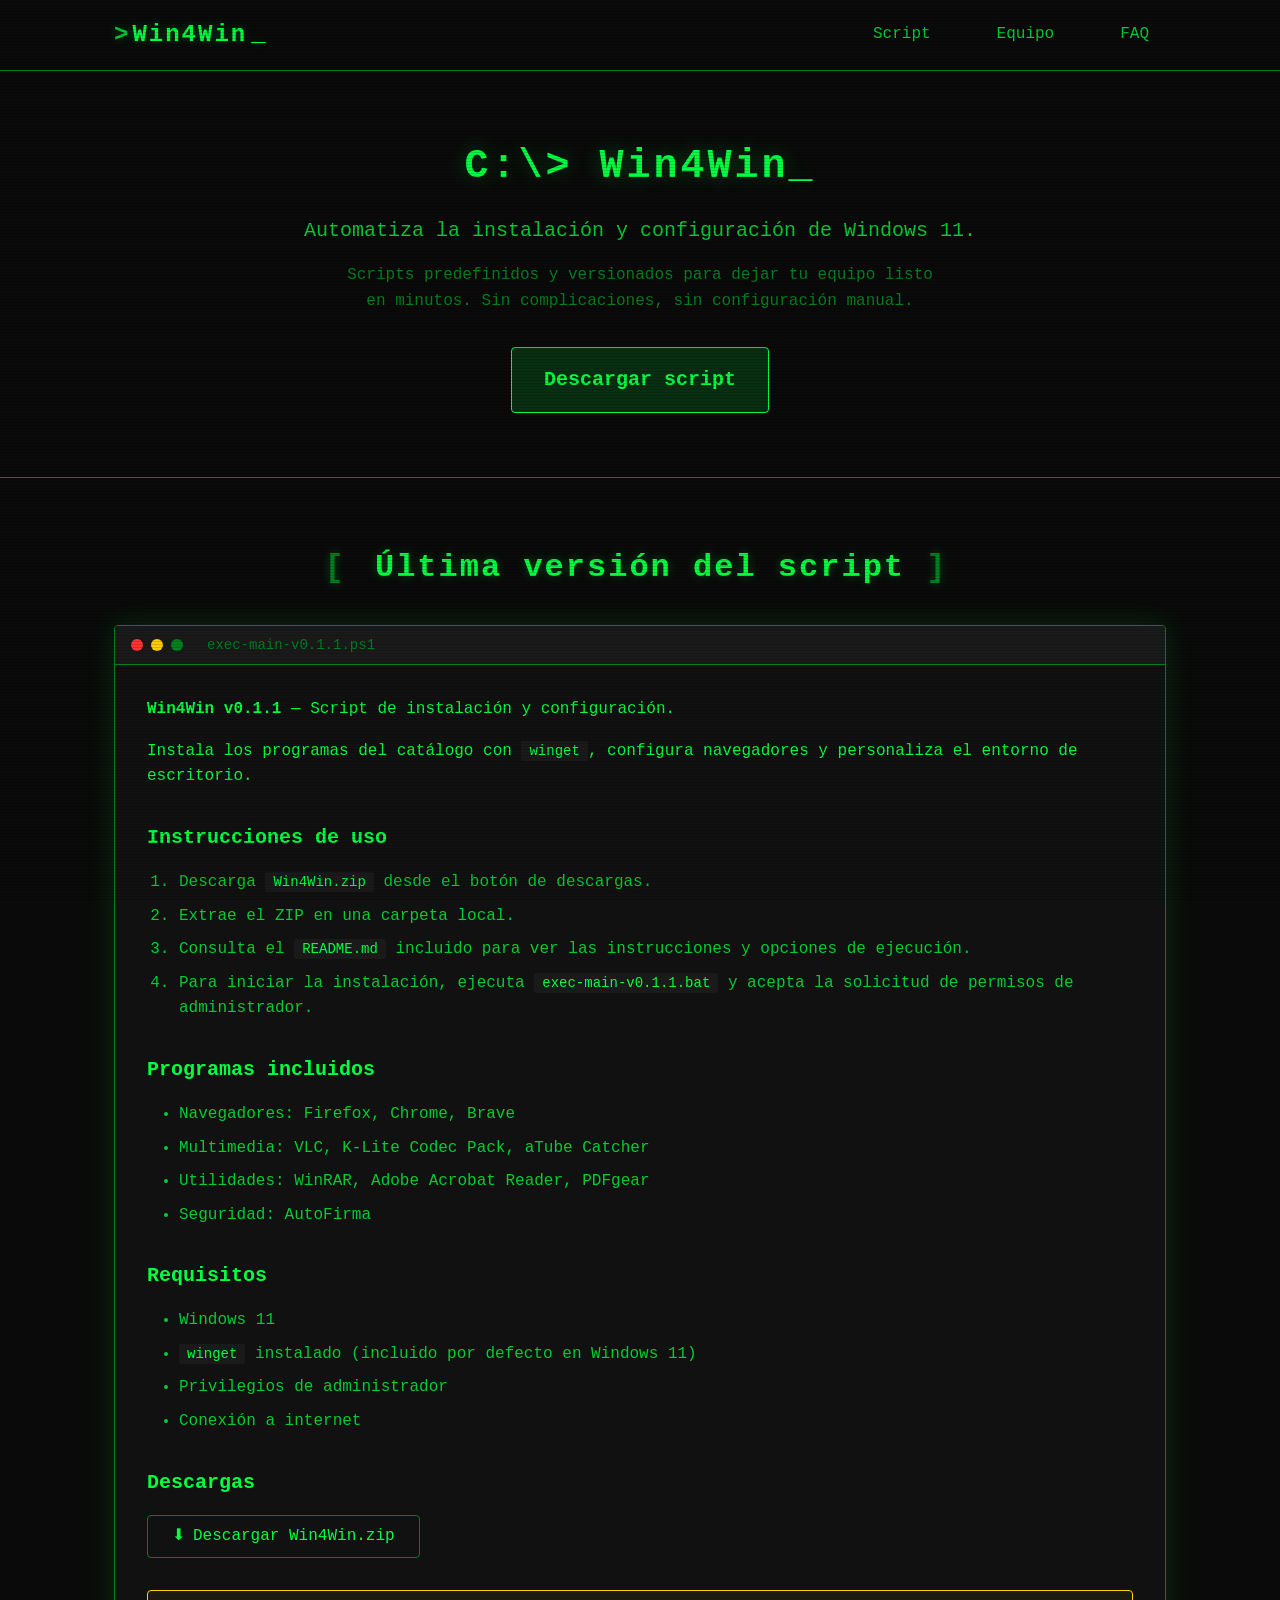
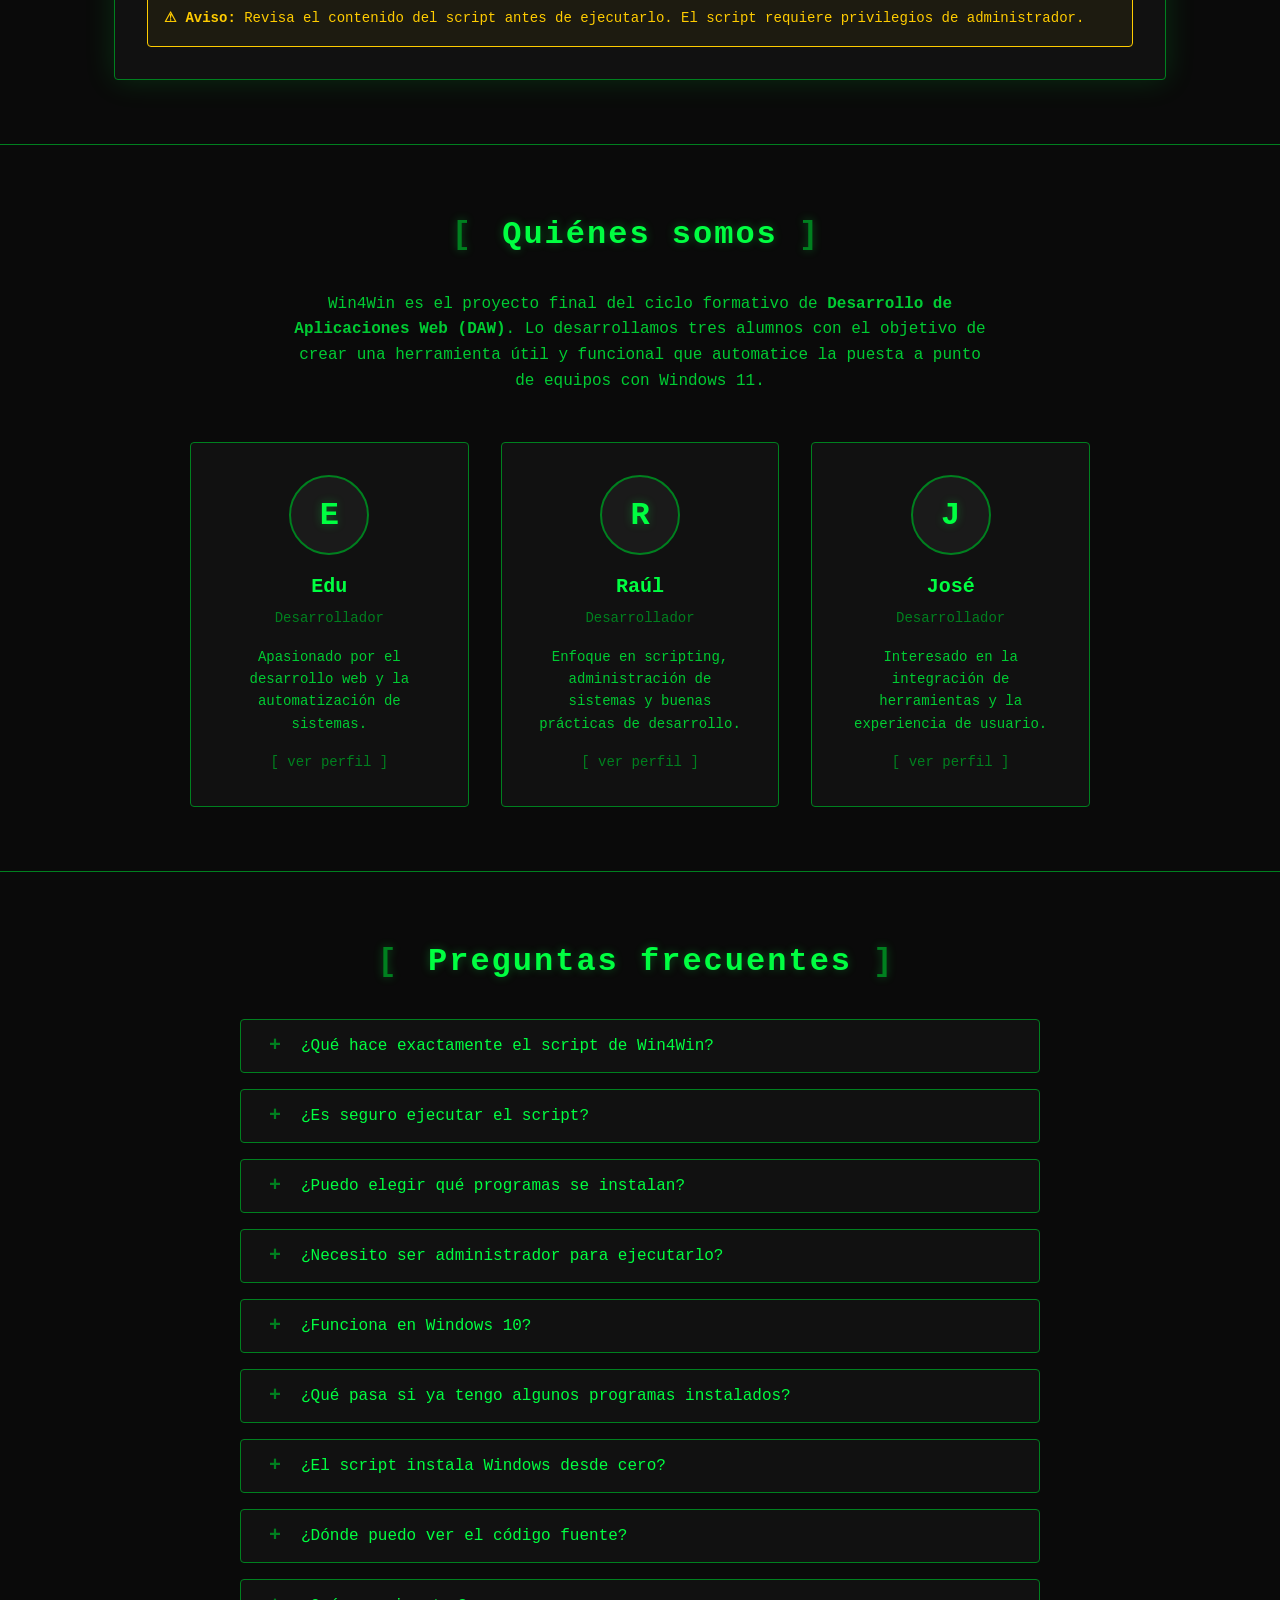
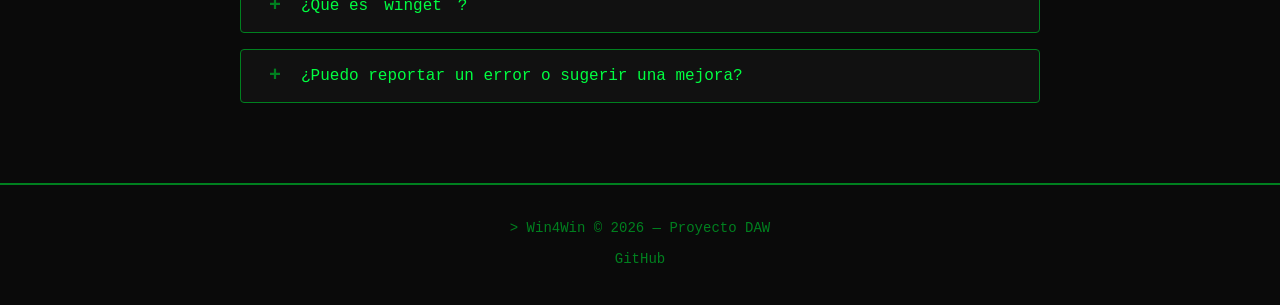
<file: index.html>
<!DOCTYPE html>
<html lang="es">
<head>
    <meta charset="UTF-8">
    <meta name="viewport" content="width=device-width, initial-scale=1.0">
    <meta name="description" content="Win4Win - Automatiza la instalación y configuración de Windows 11 con scripts predefinidos.">
    <title>Win4Win - Automatiza tu Windows 11</title>
    <link rel="stylesheet" href="styles.css">
    <script src="app.js" defer></script>
</head>
<body>
    <!-- Skip link para accesibilidad -->
    <a href="#main-content" class="skip-link">Saltar al contenido principal</a>

    <header class="site-header">
        <div class="container">
            <div class="logo">
                <span class="logo-prompt">&gt;</span>
                <span class="logo-text">Win4Win</span>
                <span class="logo-cursor" aria-hidden="true">_</span>
            </div>
            <nav aria-label="Navegación principal">
                <button class="menu-toggle" aria-expanded="false" aria-controls="main-nav">
                    <span class="hamburger-line" aria-hidden="true"></span>
                    <span class="hamburger-line" aria-hidden="true"></span>
                    <span class="hamburger-line" aria-hidden="true"></span>
                    <span class="sr-only">Abrir menú</span>
                </button>
                <ul id="main-nav" class="main-nav">
                    <li><a href="#script">Script</a></li>
                    <li><a href="#team">Equipo</a></li>
                    <li><a href="#faq">FAQ</a></li>
                </ul>
            </nav>
        </div>
    </header>

    <main id="main-content">
        <!-- Hero section -->
        <section class="hero" aria-labelledby="hero-heading">
            <div class="container">
                <h1 id="hero-heading">
                    <span class="prompt" aria-hidden="true">C:\&gt;</span> Win4Win<span class="cursor" aria-hidden="true">_</span>
                </h1>
                <p class="hero-subtitle">Automatiza la instalación y configuración de Windows 11.</p>
                <p class="hero-description">
                    Scripts predefinidos y versionados para dejar tu equipo listo en minutos.
                    Sin complicaciones, sin configuración manual.
                </p>
                <a href="#script" class="btn btn-primary">Descargar script</a>
            </div>
        </section>

        <!-- Script section -->
        <section id="script" class="section script-section" aria-labelledby="script-heading">
            <div class="container">
                <h2 id="script-heading">
                    <span class="section-prompt" aria-hidden="true">[</span>
                    Última versión del script
                    <span class="section-prompt" aria-hidden="true">]</span>
                </h2>
                <div class="terminal-window">
                    <div class="terminal-header" role="presentation">
                        <span class="terminal-dot terminal-red" aria-hidden="true"></span>
                        <span class="terminal-dot terminal-yellow" aria-hidden="true"></span>
                        <span class="terminal-dot terminal-green" aria-hidden="true"></span>
                        <span class="terminal-title">exec-main-v0.1.1.ps1</span>
                    </div>
                    <div class="terminal-body">
                        <div class="terminal-content">
                            <p><strong>Win4Win v0.1.1</strong> — Script de instalación y configuración.</p>
                            <p>Instala los programas del catálogo con <code>winget</code>, configura navegadores y personaliza el entorno de escritorio.</p>

                            <h3>Instrucciones de uso</h3>
                            <ol>
                                <li>Descarga <code>Win4Win.zip</code> desde el botón de descargas.</li>
                                <li>Extrae el ZIP en una carpeta local.</li>
                                <li>Consulta el <code>README.md</code> incluido para ver las instrucciones y opciones de ejecución.</li>
                                <li>Para iniciar la instalación, ejecuta <code>exec-main-v0.1.1.bat</code> y acepta la solicitud de permisos de administrador.</li>
                            </ol>

                            <h3>Programas incluidos</h3>
                            <ul>
                                <li>Navegadores: Firefox, Chrome, Brave</li>
                                <li>Multimedia: VLC, K-Lite Codec Pack, aTube Catcher</li>
                                <li>Utilidades: WinRAR, Adobe Acrobat Reader, PDFgear</li>
                                <li>Seguridad: AutoFirma</li>
                            </ul>

                            <h3>Requisitos</h3>
                            <ul>
                                <li>Windows 11</li>
                                <li><code>winget</code> instalado (incluido por defecto en Windows 11)</li>
                                <li>Privilegios de administrador</li>
                                <li>Conexión a internet</li>
                            </ul>

                            <h3>Descargas</h3>
                            <div class="download-links">
                                <a href="scripts/download/Win4Win.zip" class="btn btn-download" download>
                                    <span aria-hidden="true">⬇</span> Descargar Win4Win.zip
                                </a>
                            </div>

                            <div class="warning-box" role="alert">
                                <strong>⚠ Aviso:</strong> Revisa el contenido del script antes de ejecutarlo. El script requiere privilegios de administrador.
                            </div>
                        </div>
                    </div>
                </div>
            </div>
        </section>

        <!-- Team section -->
        <section id="team" class="section team-section" aria-labelledby="team-heading">
            <div class="container">
                <h2 id="team-heading">
                    <span class="section-prompt" aria-hidden="true">[</span>
                    Quiénes somos
                    <span class="section-prompt" aria-hidden="true">]</span>
                </h2>
                <p class="section-intro">
                    Win4Win es el proyecto final del ciclo formativo de <strong>Desarrollo de Aplicaciones Web (DAW)</strong>.
                    Lo desarrollamos tres alumnos con el objetivo de crear una herramienta útil y funcional que automatice
                    la puesta a punto de equipos con Windows 11.
                </p>

                <div class="team-grid">
                    <!-- Edu card -->
                    <article class="team-card" tabindex="0" role="button" aria-haspopup="dialog"
                             data-member="edu">
                        <div class="card-avatar" aria-hidden="true">
                            <span class="avatar-initials">E</span>
                        </div>
                        <h3 class="card-name">Edu</h3>
                        <p class="card-role">Desarrollador</p>
                        <p class="card-bio">Apasionado por el desarrollo web y la automatización de sistemas.</p>
                        <span class="card-action" aria-hidden="true">[ ver perfil ]</span>
                    </article>

                    <!-- Raúl card -->
                    <article class="team-card" tabindex="0" role="button" aria-haspopup="dialog"
                             data-member="raul">
                        <div class="card-avatar" aria-hidden="true">
                            <span class="avatar-initials">R</span>
                        </div>
                        <h3 class="card-name">Raúl</h3>
                        <p class="card-role">Desarrollador</p>
                        <p class="card-bio">Enfoque en scripting, administración de sistemas y buenas prácticas de desarrollo.</p>
                        <span class="card-action" aria-hidden="true">[ ver perfil ]</span>
                    </article>

                    <!-- José card -->
                    <article class="team-card" tabindex="0" role="button" aria-haspopup="dialog"
                             data-member="jose">
                        <div class="card-avatar" aria-hidden="true">
                            <span class="avatar-initials">J</span>
                        </div>
                        <h3 class="card-name">José</h3>
                        <p class="card-role">Desarrollador</p>
                        <p class="card-bio">Interesado en la integración de herramientas y la experiencia de usuario.</p>
                        <span class="card-action" aria-hidden="true">[ ver perfil ]</span>
                    </article>
                </div>
            </div>
        </section>

        <!-- FAQ section -->
        <section id="faq" class="section faq-section" aria-labelledby="faq-heading">
            <div class="container">
                <h2 id="faq-heading">
                    <span class="section-prompt" aria-hidden="true">[</span>
                    Preguntas frecuentes
                    <span class="section-prompt" aria-hidden="true">]</span>
                </h2>

                <div class="faq-list" role="list">
                    <div class="faq-item" role="listitem">
                        <h3 class="faq-question">
                            <button class="faq-toggle" aria-expanded="false" aria-controls="faq-1">
                                <span class="faq-icon" aria-hidden="true">+</span>
                                ¿Qué hace exactamente el script de Win4Win?
                            </button>
                        </h3>
                        <div id="faq-1" class="faq-answer" role="region" hidden>
                            <p>El script automatiza la instalación de programas mediante <code>winget</code>, configura los navegadores web (página de inicio, extensiones) y personaliza el entorno de escritorio (barra de tareas, menú Inicio, iconos). Todo se ejecuta de forma silenciosa y registra un log de la instalación.</p>
                        </div>
                    </div>

                    <div class="faq-item" role="listitem">
                        <h3 class="faq-question">
                            <button class="faq-toggle" aria-expanded="false" aria-controls="faq-2">
                                <span class="faq-icon" aria-hidden="true">+</span>
                                ¿Es seguro ejecutar el script?
                            </button>
                        </h3>
                        <div id="faq-2" class="faq-answer" role="region" hidden>
                            <p>El código es abierto y puedes revisarlo antes de ejecutarlo. Descarga software únicamente desde fuentes oficiales (Microsoft Store, web de los editores) mediante <code>winget</code>. No contiene activadores, cracks ni software no licenciado. Recomendamos leer el script y verificar los hashes de los descargables.</p>
                        </div>
                    </div>

                    <div class="faq-item" role="listitem">
                        <h3 class="faq-question">
                            <button class="faq-toggle" aria-expanded="false" aria-controls="faq-3">
                                <span class="faq-icon" aria-hidden="true">+</span>
                                ¿Puedo elegir qué programas se instalan?
                            </button>
                        </h3>
                        <div id="faq-3" class="faq-answer" role="region" hidden>
                            <p>En la versión actual (v0.1.1), el script instala un catálogo fijo de programas. Puedes editar la lista <code>$programas</code> al inicio del <code>.ps1</code> para personalizarlo. En futuras versiones, la web permitirá elegir los programas directamente sin editar el script.</p>
                        </div>
                    </div>

                    <div class="faq-item" role="listitem">
                        <h3 class="faq-question">
                            <button class="faq-toggle" aria-expanded="false" aria-controls="faq-4">
                                <span class="faq-icon" aria-hidden="true">+</span>
                                ¿Necesito ser administrador para ejecutarlo?
                            </button>
                        </h3>
                        <div id="faq-4" class="faq-answer" role="region" hidden>
                            <p>Sí. El script requiere privilegios de administrador para instalar programas y modificar la configuración del sistema. Si no tienes permisos, el script intentará auto-elevarte; si no puedes, no se ejecutará.</p>
                        </div>
                    </div>

                    <div class="faq-item" role="listitem">
                        <h3 class="faq-question">
                            <button class="faq-toggle" aria-expanded="false" aria-controls="faq-5">
                                <span class="faq-icon" aria-hidden="true">+</span>
                                ¿Funciona en Windows 10?
                            </button>
                        </h3>
                        <div id="faq-5" class="faq-answer" role="region" hidden>
                            <p>El script está diseñado y probado para Windows 11. Aunque <code>winget</code> existe en Windows 10, algunas configuraciones de personalización pueden no funcionar correctamente. No garantizamos el funcionamiento en versiones anteriores.</p>
                        </div>
                    </div>

                    <div class="faq-item" role="listitem">
                        <h3 class="faq-question">
                            <button class="faq-toggle" aria-expanded="false" aria-controls="faq-6">
                                <span class="faq-icon" aria-hidden="true">+</span>
                                ¿Qué pasa si ya tengo algunos programas instalados?
                            </button>
                        </h3>
                        <div id="faq-6" class="faq-answer" role="region" hidden>
                            <p><code>winget</code> detecta automáticamente los programas ya instalados y los salta. El script es idempotente: puedes ejecutarlo varias veces sin efectos secundarios. Solo se instalarán los programas que falten.</p>
                        </div>
                    </div>

                    <div class="faq-item" role="listitem">
                        <h3 class="faq-question">
                            <button class="faq-toggle" aria-expanded="false" aria-controls="faq-7">
                                <span class="faq-icon" aria-hidden="true">+</span>
                                ¿El script instala Windows desde cero?
                            </button>
                        </h3>
                        <div id="faq-7" class="faq-answer" role="region" hidden>
                            <p>No. La versión actual asume que ya tienes Windows 11 instalado. La instalación desatendida de Windows (con ISO o USB) está planificada para una versión futura (v0.4.0).</p>
                        </div>
                    </div>

                    <div class="faq-item" role="listitem">
                        <h3 class="faq-question">
                            <button class="faq-toggle" aria-expanded="false" aria-controls="faq-8">
                                <span class="faq-icon" aria-hidden="true">+</span>
                                ¿Dónde puedo ver el código fuente?
                            </button>
                        </h3>
                        <div id="faq-8" class="faq-answer" role="region" hidden>
                            <p>Todo el código está disponible en nuestro repositorio de GitHub: <a href="https://github.com/Win-4-Win" target="_blank" rel="noopener noreferrer">Win-4-Win en GitHub</a>. Puedes revisar los scripts, reportar problemas y contribuir al proyecto.</p>
                        </div>
                    </div>

                    <div class="faq-item" role="listitem">
                        <h3 class="faq-question">
                            <button class="faq-toggle" aria-expanded="false" aria-controls="faq-9">
                                <span class="faq-icon" aria-hidden="true">+</span>
                                ¿Qué es <code>winget</code>?
                            </button>
                        </h3>
                        <div id="faq-9" class="faq-answer" role="region" hidden>
                            <p><code>winget</code> es el gestor de paquetes oficial de Microsoft para Windows. Permite instalar, actualizar y eliminar programas desde la línea de comandos de forma automatizada. Viene incluido en Windows 11 y se descarga desde la Microsoft Store.</p>
                        </div>
                    </div>

                    <div class="faq-item" role="listitem">
                        <h3 class="faq-question">
                            <button class="faq-toggle" aria-expanded="false" aria-controls="faq-10">
                                <span class="faq-icon" aria-hidden="true">+</span>
                                ¿Puedo reportar un error o sugerir una mejora?
                            </button>
                        </h3>
                        <div id="faq-10" class="faq-answer" role="region" hidden>
                            <p>¡Por supuesto! Abre un <em>issue</em> en nuestro repositorio de GitHub o contacta con el equipo directamente. Valoramos cualquier feedback que ayude a mejorar el proyecto.</p>
                        </div>
                    </div>
                </div>
            </div>
        </section>
    </main>

    <!-- Footer -->
    <footer class="site-footer">
        <div class="container">
            <p class="footer-text">
                <span class="prompt" aria-hidden="true">&gt;</span> Win4Win &copy; 2026 — Proyecto DAW
            </p>
            <p class="footer-links">
                <a href="https://github.com/Win-4-Win" target="_blank" rel="noopener noreferrer">GitHub</a>
            </p>
        </div>
    </footer>

    <!-- Modal overlay -->
    <div id="member-modal" class="modal-overlay" role="dialog" aria-modal="true" aria-labelledby="modal-name" hidden>
        <div class="modal-content" role="document">
            <button class="modal-close" aria-label="Cerrar perfil">
                <span aria-hidden="true">&times;</span>
            </button>
            <div class="modal-header">
                <div class="modal-avatar" aria-hidden="true">
                    <span class="avatar-initials" id="modal-avatar-letter"></span>
                </div>
                <h2 id="modal-name" class="modal-name"></h2>
                <p class="modal-role"></p>
            </div>
            <div class="modal-body">
                <p class="modal-description"></p>

                <h3>Descargar CV</h3>
                <a href="#" class="btn btn-download" download>
                    <span aria-hidden="true">⬇</span> Descargar CV
                </a>

                <h3>Redes</h3>
                <div class="modal-links">
                    <a href="#" class="btn btn-link" target="_blank" rel="noopener noreferrer">
                        <span aria-hidden="true">⌘</span> GitHub
                    </a>
                    <a href="#" class="btn btn-link" target="_blank" rel="noopener noreferrer">
                        <span aria-hidden="true">in</span> LinkedIn
                    </a>
                </div>
            </div>
        </div>
    </div>
</body>
</html>
</file>
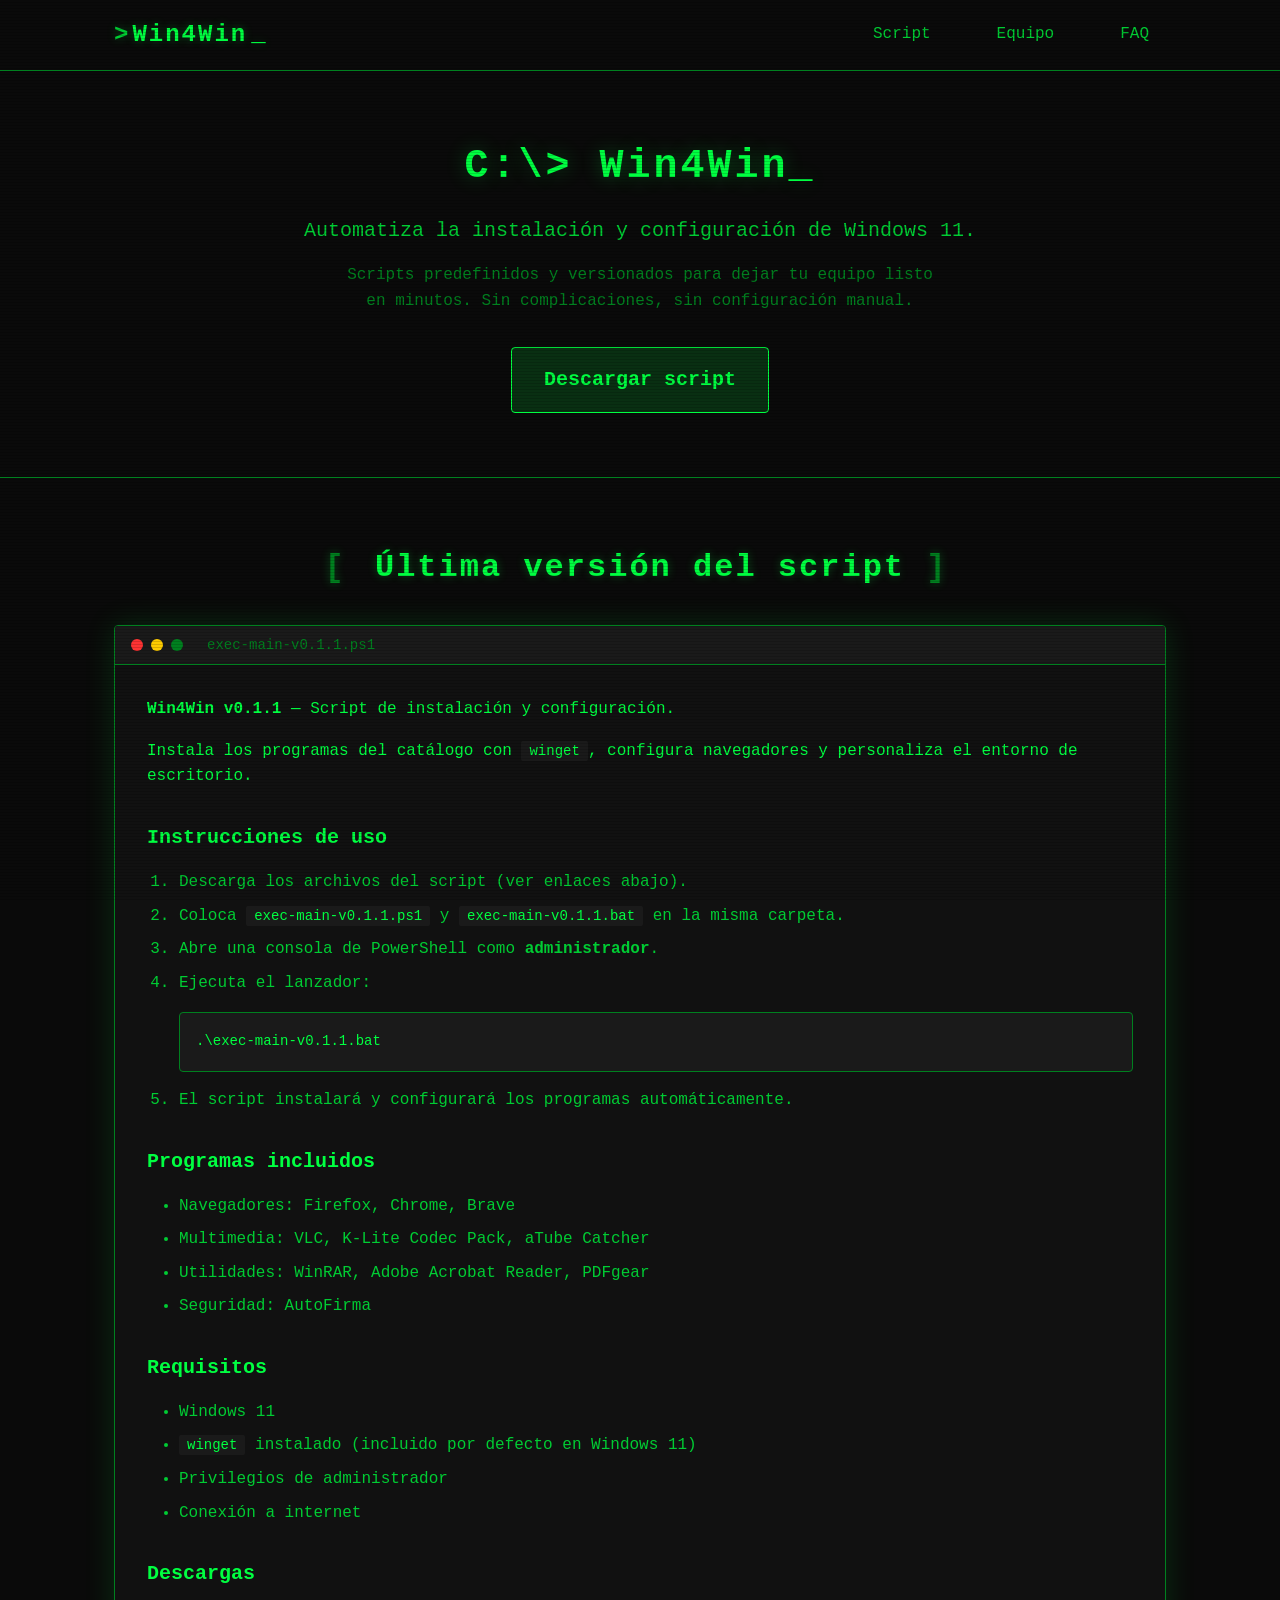
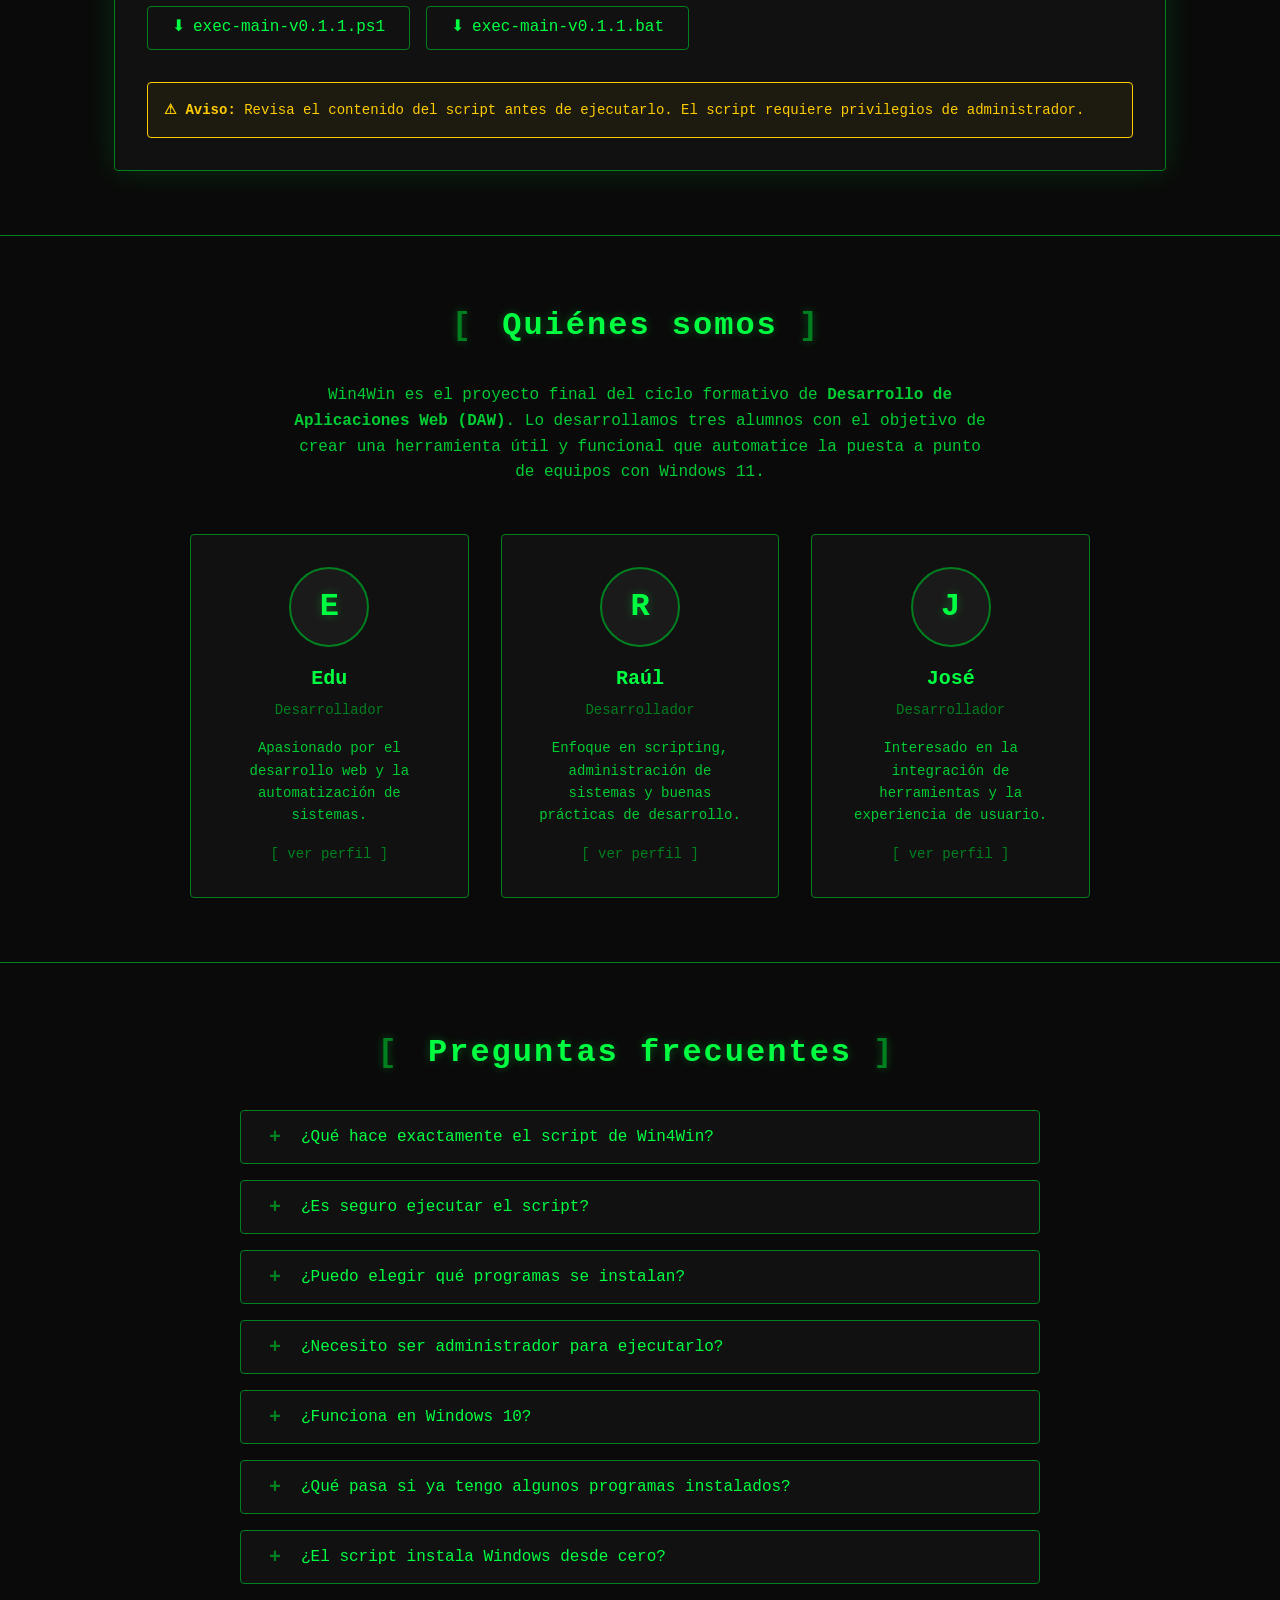
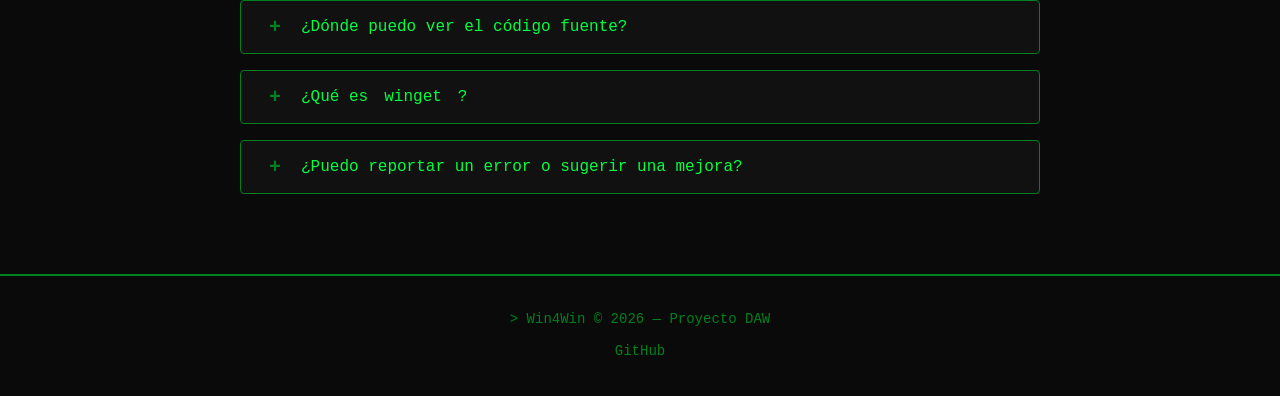
<file: src/index.html>
<!DOCTYPE html>
<html lang="es">
<head>
    <meta charset="UTF-8">
    <meta name="viewport" content="width=device-width, initial-scale=1.0">
    <meta name="description" content="Win4Win - Automatiza la instalación y configuración de Windows 11 con scripts predefinidos.">
    <title>Win4Win - Automatiza tu Windows 11</title>
    <link rel="stylesheet" href="styles.css">
</head>
<body>
    <!-- Skip link para accesibilidad -->
    <a href="#main-content" class="skip-link">Saltar al contenido principal</a>

    <header class="site-header">
        <div class="container">
            <div class="logo">
                <span class="logo-prompt">&gt;</span>
                <span class="logo-text">Win4Win</span>
                <span class="logo-cursor" aria-hidden="true">_</span>
            </div>
            <nav aria-label="Navegación principal">
                <button class="menu-toggle" aria-expanded="false" aria-controls="main-nav">
                    <span class="hamburger-line" aria-hidden="true"></span>
                    <span class="hamburger-line" aria-hidden="true"></span>
                    <span class="hamburger-line" aria-hidden="true"></span>
                    <span class="sr-only">Abrir menú</span>
                </button>
                <ul id="main-nav" class="main-nav">
                    <li><a href="#script">Script</a></li>
                    <li><a href="#team">Equipo</a></li>
                    <li><a href="#faq">FAQ</a></li>
                </ul>
            </nav>
        </div>
    </header>

    <main id="main-content">
        <!-- Hero section -->
        <section class="hero" aria-labelledby="hero-heading">
            <div class="container">
                <h1 id="hero-heading">
                    <span class="prompt" aria-hidden="true">C:\&gt;</span> Win4Win<span class="cursor" aria-hidden="true">_</span>
                </h1>
                <p class="hero-subtitle">Automatiza la instalación y configuración de Windows 11.</p>
                <p class="hero-description">
                    Scripts predefinidos y versionados para dejar tu equipo listo en minutos.
                    Sin complicaciones, sin configuración manual.
                </p>
                <a href="#script" class="btn btn-primary">Descargar script</a>
            </div>
        </section>

        <!-- Script section -->
        <section id="script" class="section script-section" aria-labelledby="script-heading">
            <div class="container">
                <h2 id="script-heading">
                    <span class="section-prompt" aria-hidden="true">[</span>
                    Última versión del script
                    <span class="section-prompt" aria-hidden="true">]</span>
                </h2>
                <div class="terminal-window">
                    <div class="terminal-header" role="presentation">
                        <span class="terminal-dot terminal-red" aria-hidden="true"></span>
                        <span class="terminal-dot terminal-yellow" aria-hidden="true"></span>
                        <span class="terminal-dot terminal-green" aria-hidden="true"></span>
                        <span class="terminal-title">exec-main-v0.1.1.ps1</span>
                    </div>
                    <div class="terminal-body">
                        <div class="terminal-content">
                            <p><strong>Win4Win v0.1.1</strong> — Script de instalación y configuración.</p>
                            <p>Instala los programas del catálogo con <code>winget</code>, configura navegadores y personaliza el entorno de escritorio.</p>

                            <h3>Instrucciones de uso</h3>
                            <ol>
                                <li>Descarga los archivos del script (ver enlaces abajo).</li>
                                <li>Coloca <code>exec-main-v0.1.1.ps1</code> y <code>exec-main-v0.1.1.bat</code> en la misma carpeta.</li>
                                <li>Abre una consola de PowerShell como <strong>administrador</strong>.</li>
                                <li>Ejecuta el lanzador:
                                    <pre><code>.\exec-main-v0.1.1.bat</code></pre>
                                </li>
                                <li>El script instalará y configurará los programas automáticamente.</li>
                            </ol>

                            <h3>Programas incluidos</h3>
                            <ul>
                                <li>Navegadores: Firefox, Chrome, Brave</li>
                                <li>Multimedia: VLC, K-Lite Codec Pack, aTube Catcher</li>
                                <li>Utilidades: WinRAR, Adobe Acrobat Reader, PDFgear</li>
                                <li>Seguridad: AutoFirma</li>
                            </ul>

                            <h3>Requisitos</h3>
                            <ul>
                                <li>Windows 11</li>
                                <li><code>winget</code> instalado (incluido por defecto en Windows 11)</li>
                                <li>Privilegios de administrador</li>
                                <li>Conexión a internet</li>
                            </ul>

                            <h3>Descargas</h3>
                            <div class="download-links">
                                <a href="../scripts/exec-main-v0.1.1.ps1" class="btn btn-download" download>
                                    <span aria-hidden="true">⬇</span> exec-main-v0.1.1.ps1
                                </a>
                                <a href="../scripts/exec-main-v0.1.1.bat" class="btn btn-download" download>
                                    <span aria-hidden="true">⬇</span> exec-main-v0.1.1.bat
                                </a>
                            </div>

                            <div class="warning-box" role="alert">
                                <strong>⚠ Aviso:</strong> Revisa el contenido del script antes de ejecutarlo. El script requiere privilegios de administrador.
                            </div>
                        </div>
                    </div>
                </div>
            </div>
        </section>

        <!-- Team section -->
        <section id="team" class="section team-section" aria-labelledby="team-heading">
            <div class="container">
                <h2 id="team-heading">
                    <span class="section-prompt" aria-hidden="true">[</span>
                    Quiénes somos
                    <span class="section-prompt" aria-hidden="true">]</span>
                </h2>
                <p class="section-intro">
                    Win4Win es el proyecto final del ciclo formativo de <strong>Desarrollo de Aplicaciones Web (DAW)</strong>.
                    Lo desarrollamos tres alumnos con el objetivo de crear una herramienta útil y funcional que automatice
                    la puesta a punto de equipos con Windows 11.
                </p>

                <div class="team-grid">
                    <!-- Edu card -->
                    <article class="team-card" tabindex="0" role="button" aria-haspopup="dialog"
                             data-member="edu">
                        <div class="card-avatar" aria-hidden="true">
                            <span class="avatar-initials">E</span>
                        </div>
                        <h3 class="card-name">Edu</h3>
                        <p class="card-role">Desarrollador</p>
                        <p class="card-bio">Apasionado por el desarrollo web y la automatización de sistemas.</p>
                        <span class="card-action" aria-hidden="true">[ ver perfil ]</span>
                    </article>

                    <!-- Raúl card -->
                    <article class="team-card" tabindex="0" role="button" aria-haspopup="dialog"
                             data-member="raul">
                        <div class="card-avatar" aria-hidden="true">
                            <span class="avatar-initials">R</span>
                        </div>
                        <h3 class="card-name">Raúl</h3>
                        <p class="card-role">Desarrollador</p>
                        <p class="card-bio">Enfoque en scripting, administración de sistemas y buenas prácticas de desarrollo.</p>
                        <span class="card-action" aria-hidden="true">[ ver perfil ]</span>
                    </article>

                    <!-- José card -->
                    <article class="team-card" tabindex="0" role="button" aria-haspopup="dialog"
                             data-member="jose">
                        <div class="card-avatar" aria-hidden="true">
                            <span class="avatar-initials">J</span>
                        </div>
                        <h3 class="card-name">José</h3>
                        <p class="card-role">Desarrollador</p>
                        <p class="card-bio">Interesado en la integración de herramientas y la experiencia de usuario.</p>
                        <span class="card-action" aria-hidden="true">[ ver perfil ]</span>
                    </article>
                </div>
            </div>
        </section>

        <!-- FAQ section -->
        <section id="faq" class="section faq-section" aria-labelledby="faq-heading">
            <div class="container">
                <h2 id="faq-heading">
                    <span class="section-prompt" aria-hidden="true">[</span>
                    Preguntas frecuentes
                    <span class="section-prompt" aria-hidden="true">]</span>
                </h2>

                <div class="faq-list" role="list">
                    <div class="faq-item" role="listitem">
                        <h3 class="faq-question">
                            <button class="faq-toggle" aria-expanded="false" aria-controls="faq-1">
                                <span class="faq-icon" aria-hidden="true">+</span>
                                ¿Qué hace exactamente el script de Win4Win?
                            </button>
                        </h3>
                        <div id="faq-1" class="faq-answer" role="region" hidden>
                            <p>El script automatiza la instalación de programas mediante <code>winget</code>, configura los navegadores web (página de inicio, extensiones) y personaliza el entorno de escritorio (barra de tareas, menú Inicio, iconos). Todo se ejecuta de forma silenciosa y registra un log de la instalación.</p>
                        </div>
                    </div>

                    <div class="faq-item" role="listitem">
                        <h3 class="faq-question">
                            <button class="faq-toggle" aria-expanded="false" aria-controls="faq-2">
                                <span class="faq-icon" aria-hidden="true">+</span>
                                ¿Es seguro ejecutar el script?
                            </button>
                        </h3>
                        <div id="faq-2" class="faq-answer" role="region" hidden>
                            <p>El código es abierto y puedes revisarlo antes de ejecutarlo. Descarga software únicamente desde fuentes oficiales (Microsoft Store, web de los editores) mediante <code>winget</code>. No contiene activadores, cracks ni software no licenciado. Recomendamos leer el script y verificar los hashes de los descargables.</p>
                        </div>
                    </div>

                    <div class="faq-item" role="listitem">
                        <h3 class="faq-question">
                            <button class="faq-toggle" aria-expanded="false" aria-controls="faq-3">
                                <span class="faq-icon" aria-hidden="true">+</span>
                                ¿Puedo elegir qué programas se instalan?
                            </button>
                        </h3>
                        <div id="faq-3" class="faq-answer" role="region" hidden>
                            <p>En la versión actual (v0.1.1), el script instala un catálogo fijo de programas. Puedes editar la lista <code>$programas</code> al inicio del <code>.ps1</code> para personalizarlo. En futuras versiones, la web permitirá elegir los programas directamente sin editar el script.</p>
                        </div>
                    </div>

                    <div class="faq-item" role="listitem">
                        <h3 class="faq-question">
                            <button class="faq-toggle" aria-expanded="false" aria-controls="faq-4">
                                <span class="faq-icon" aria-hidden="true">+</span>
                                ¿Necesito ser administrador para ejecutarlo?
                            </button>
                        </h3>
                        <div id="faq-4" class="faq-answer" role="region" hidden>
                            <p>Sí. El script requiere privilegios de administrador para instalar programas y modificar la configuración del sistema. Si no tienes permisos, el script intentará auto-elevarte; si no puedes, no se ejecutará.</p>
                        </div>
                    </div>

                    <div class="faq-item" role="listitem">
                        <h3 class="faq-question">
                            <button class="faq-toggle" aria-expanded="false" aria-controls="faq-5">
                                <span class="faq-icon" aria-hidden="true">+</span>
                                ¿Funciona en Windows 10?
                            </button>
                        </h3>
                        <div id="faq-5" class="faq-answer" role="region" hidden>
                            <p>El script está diseñado y probado para Windows 11. Aunque <code>winget</code> existe en Windows 10, algunas configuraciones de personalización pueden no funcionar correctamente. No garantizamos el funcionamiento en versiones anteriores.</p>
                        </div>
                    </div>

                    <div class="faq-item" role="listitem">
                        <h3 class="faq-question">
                            <button class="faq-toggle" aria-expanded="false" aria-controls="faq-6">
                                <span class="faq-icon" aria-hidden="true">+</span>
                                ¿Qué pasa si ya tengo algunos programas instalados?
                            </button>
                        </h3>
                        <div id="faq-6" class="faq-answer" role="region" hidden>
                            <p><code>winget</code> detecta automáticamente los programas ya instalados y los salta. El script es idempotente: puedes ejecutarlo varias veces sin efectos secundarios. Solo se instalarán los programas que falten.</p>
                        </div>
                    </div>

                    <div class="faq-item" role="listitem">
                        <h3 class="faq-question">
                            <button class="faq-toggle" aria-expanded="false" aria-controls="faq-7">
                                <span class="faq-icon" aria-hidden="true">+</span>
                                ¿El script instala Windows desde cero?
                            </button>
                        </h3>
                        <div id="faq-7" class="faq-answer" role="region" hidden>
                            <p>No. La versión actual asume que ya tienes Windows 11 instalado. La instalación desatendida de Windows (con ISO o USB) está planificada para una versión futura (v0.4.0).</p>
                        </div>
                    </div>

                    <div class="faq-item" role="listitem">
                        <h3 class="faq-question">
                            <button class="faq-toggle" aria-expanded="false" aria-controls="faq-8">
                                <span class="faq-icon" aria-hidden="true">+</span>
                                ¿Dónde puedo ver el código fuente?
                            </button>
                        </h3>
                        <div id="faq-8" class="faq-answer" role="region" hidden>
                            <p>Todo el código está disponible en nuestro repositorio de GitHub: <a href="https://github.com/Win-4-Win" target="_blank" rel="noopener noreferrer">Win-4-Win en GitHub</a>. Puedes revisar los scripts, reportar problemas y contribuir al proyecto.</p>
                        </div>
                    </div>

                    <div class="faq-item" role="listitem">
                        <h3 class="faq-question">
                            <button class="faq-toggle" aria-expanded="false" aria-controls="faq-9">
                                <span class="faq-icon" aria-hidden="true">+</span>
                                ¿Qué es <code>winget</code>?
                            </button>
                        </h3>
                        <div id="faq-9" class="faq-answer" role="region" hidden>
                            <p><code>winget</code> es el gestor de paquetes oficial de Microsoft para Windows. Permite instalar, actualizar y eliminar programas desde la línea de comandos de forma automatizada. Viene incluido en Windows 11 y se descarga desde la Microsoft Store.</p>
                        </div>
                    </div>

                    <div class="faq-item" role="listitem">
                        <h3 class="faq-question">
                            <button class="faq-toggle" aria-expanded="false" aria-controls="faq-10">
                                <span class="faq-icon" aria-hidden="true">+</span>
                                ¿Puedo reportar un error o sugerir una mejora?
                            </button>
                        </h3>
                        <div id="faq-10" class="faq-answer" role="region" hidden>
                            <p>¡Por supuesto! Abre un <em>issue</em> en nuestro repositorio de GitHub o contacta con el equipo directamente. Valoramos cualquier feedback que ayude a mejorar el proyecto.</p>
                        </div>
                    </div>
                </div>
            </div>
        </section>
    </main>

    <!-- Footer -->
    <footer class="site-footer">
        <div class="container">
            <p class="footer-text">
                <span class="prompt" aria-hidden="true">&gt;</span> Win4Win &copy; 2026 — Proyecto DAW
            </p>
            <p class="footer-links">
                <a href="https://github.com/Win-4-Win" target="_blank" rel="noopener noreferrer">GitHub</a>
            </p>
        </div>
    </footer>

    <!-- Modal overlay -->
    <div id="member-modal" class="modal-overlay" role="dialog" aria-modal="true" aria-labelledby="modal-name" hidden>
        <div class="modal-content" role="document">
            <button class="modal-close" aria-label="Cerrar perfil">
                <span aria-hidden="true">&times;</span>
            </button>
            <div class="modal-header">
                <div class="modal-avatar" aria-hidden="true">
                    <span class="avatar-initials" id="modal-avatar-letter"></span>
                </div>
                <h2 id="modal-name" class="modal-name"></h2>
                <p class="modal-role"></p>
            </div>
            <div class="modal-body">
                <p class="modal-description"></p>

                <h3>Descargar CV</h3>
                <a href="#" class="btn btn-download" download>
                    <span aria-hidden="true">⬇</span> Descargar CV
                </a>

                <h3>Redes</h3>
                <div class="modal-links">
                    <a href="#" class="btn btn-link" target="_blank" rel="noopener noreferrer">
                        <span aria-hidden="true">⌘</span> GitHub
                    </a>
                    <a href="#" class="btn btn-link" target="_blank" rel="noopener noreferrer">
                        <span aria-hidden="true">in</span> LinkedIn
                    </a>
                </div>
            </div>
        </div>
    </div>

    <script src="app.js"></script>
</body>
</html>
</file>
<file: styles.css>
/* ============================================================
   Win4Win — Estilos retro de terminal
   ============================================================ */

/* ---------- Variables y reset ---------- */

:root {
    /* Colores retro terminal */
    --color-bg: #0a0a0a;
    --color-bg-secondary: #111111;
    --color-bg-tertiary: #1a1a1a;
    --color-green: #00ff41;
    --color-green-dim: #00cc33;
    --color-green-dark: #00801f;
    --color-green-glow: rgba(0, 255, 65, 0.15);
    --color-green-glow-strong: rgba(0, 255, 65, 0.3);
    --color-text: #00ff41;
    --color-text-dim: #00cc33;
    --color-text-muted: #00801f;
    --color-white: #e0e0e0;
    --color-red: #ff3333;
    --color-yellow: #ffcc00;

    /* Tipografía */
    --font-mono: 'Courier New', 'Consolas', 'Lucida Console', monospace;
    --font-size-base: 1rem;
    --font-size-sm: 0.875rem;
    --font-size-lg: 1.25rem;
    --font-size-xl: 1.5rem;
    --font-size-2xl: 2rem;
    --font-size-3xl: 2.5rem;

    /* Espaciado */
    --spacing-xs: 0.25rem;
    --spacing-sm: 0.5rem;
    --spacing-md: 1rem;
    --spacing-lg: 1.5rem;
    --spacing-xl: 2rem;
    --spacing-2xl: 3rem;
    --spacing-3xl: 4rem;

    /* Layout */
    --container-max: 1100px;
    --border-radius: 4px;
    --transition-fast: 0.15s ease;
    --transition-normal: 0.3s ease;
}

/* Reset */
*,
*::before,
*::after {
    box-sizing: border-box;
    margin: 0;
    padding: 0;
}

html {
    scroll-behavior: smooth;
    font-size: 100%;
}

body {
    font-family: var(--font-mono);
    font-size: var(--font-size-base);
    line-height: 1.6;
    color: var(--color-text);
    background-color: var(--color-bg);
    min-height: 100vh;
    -webkit-font-smoothing: antialiased;
    -moz-osx-font-smoothing: grayscale;
}

/* ---------- Utilidades ---------- */

.container {
    width: 100%;
    max-width: var(--container-max);
    margin-left: auto;
    margin-right: auto;
    padding-left: var(--spacing-lg);
    padding-right: var(--spacing-lg);
}

.sr-only {
    position: absolute;
    width: 1px;
    height: 1px;
    padding: 0;
    margin: -1px;
    overflow: hidden;
    clip: rect(0, 0, 0, 0);
    white-space: nowrap;
    border: 0;
}

.skip-link {
    position: absolute;
    top: -100%;
    left: var(--spacing-md);
    z-index: 1000;
    padding: var(--spacing-sm) var(--spacing-md);
    background: var(--color-green);
    color: var(--color-bg);
    font-weight: bold;
    text-decoration: none;
    border-radius: var(--border-radius);
    transition: top var(--transition-fast);
}

.skip-link:focus {
    top: var(--spacing-md);
}

/* ---------- Cursor parpadeante ---------- */

@keyframes blink {
    0%, 50% { opacity: 1; }
    51%, 100% { opacity: 0; }
}

.cursor,
.logo-cursor {
    animation: blink 1s step-end infinite;
}

/* ---------- Header ---------- */

.site-header {
    position: sticky;
    top: 0;
    z-index: 100;
    background: var(--color-bg);
    border-bottom: 1px solid var(--color-green-dark);
    padding: var(--spacing-md) 0;
}

.site-header .container {
    display: flex;
    align-items: center;
    justify-content: space-between;
    flex-wrap: wrap;
    gap: var(--spacing-md);
}

.logo {
    display: flex;
    align-items: center;
    gap: var(--spacing-xs);
    font-size: var(--font-size-xl);
    font-weight: bold;
    color: var(--color-green);
    text-shadow: 0 0 10px var(--color-green-glow-strong);
}

.logo-prompt {
    color: var(--color-green-dim);
}

.logo-text {
    letter-spacing: 2px;
}

/* Navegación */
.main-nav {
    display: flex;
    list-style: none;
    gap: var(--spacing-xl);
}

.main-nav a {
    color: var(--color-text-dim);
    text-decoration: none;
    padding: var(--spacing-sm) var(--spacing-md);
    border: 1px solid transparent;
    border-radius: var(--border-radius);
    transition: all var(--transition-fast);
}

.main-nav a:hover,
.main-nav a:focus {
    color: var(--color-green);
    border-color: var(--color-green-dark);
    background: var(--color-green-glow);
    text-decoration: none;
    outline: none;
}

.main-nav a:focus-visible {
    outline: 2px solid var(--color-green);
    outline-offset: 2px;
}

/* Menú hamburguesa */
.menu-toggle {
    display: none;
    flex-direction: column;
    justify-content: center;
    gap: 4px;
    background: none;
    border: 1px solid var(--color-green-dark);
    border-radius: var(--border-radius);
    padding: var(--spacing-sm);
    cursor: pointer;
}

.hamburger-line {
    display: block;
    width: 22px;
    height: 2px;
    background: var(--color-green);
    transition: all var(--transition-fast);
}

/* ---------- Hero ---------- */

.hero {
    padding: var(--spacing-3xl) 0;
    text-align: center;
    border-bottom: 1px solid var(--color-green-dark);
}

.hero h1 {
    font-size: var(--font-size-3xl);
    color: var(--color-green);
    text-shadow: 0 0 20px var(--color-green-glow-strong);
    margin-bottom: var(--spacing-md);
    letter-spacing: 3px;
}

.hero-subtitle {
    font-size: var(--font-size-lg);
    color: var(--color-text-dim);
    margin-bottom: var(--spacing-md);
}

.hero-description {
    max-width: 600px;
    margin: 0 auto var(--spacing-xl);
    color: var(--color-text-muted);
}

/* ---------- Botones ---------- */

.btn {
    display: inline-flex;
    align-items: center;
    gap: var(--spacing-sm);
    padding: var(--spacing-sm) var(--spacing-lg);
    font-family: var(--font-mono);
    font-size: var(--font-size-base);
    text-decoration: none;
    border: 1px solid var(--color-green);
    border-radius: var(--border-radius);
    cursor: pointer;
    transition: all var(--transition-fast);
    background: transparent;
    color: var(--color-green);
}

.btn:hover,
.btn:focus {
    background: var(--color-green);
    color: var(--color-bg);
    text-shadow: none;
    outline: none;
}

.btn:focus-visible {
    outline: 2px solid var(--color-green);
    outline-offset: 2px;
}

.btn-primary {
    background: var(--color-green-glow);
    font-weight: bold;
    padding: var(--spacing-md) var(--spacing-xl);
    font-size: var(--font-size-lg);
}

.btn-primary:hover,
.btn-primary:focus {
    background: var(--color-green);
    color: var(--color-bg);
    box-shadow: 0 0 20px var(--color-green-glow-strong);
}

.btn-download {
    border-color: var(--color-green-dark);
}

.btn-download:hover,
.btn-download:focus {
    border-color: var(--color-green);
}

.btn-link {
    border-color: var(--color-green-dark);
}

/* ---------- Secciones ---------- */

.section {
    padding: var(--spacing-3xl) 0;
    border-bottom: 1px solid var(--color-green-dark);
}

.section h2 {
    font-size: var(--font-size-2xl);
    color: var(--color-green);
    text-shadow: 0 0 10px var(--color-green-glow-strong);
    margin-bottom: var(--spacing-xl);
    text-align: center;
    letter-spacing: 2px;
}

.section-prompt {
    color: var(--color-green-dark);
    margin-right: var(--spacing-sm);
}

.section-intro {
    max-width: 700px;
    margin: 0 auto var(--spacing-2xl);
    text-align: center;
    color: var(--color-text-dim);
}

/* ---------- Ventana terminal ---------- */

.terminal-window {
    border: 1px solid var(--color-green-dark);
    border-radius: var(--border-radius);
    overflow: hidden;
    background: var(--color-bg-secondary);
    box-shadow: 0 0 30px var(--color-green-glow);
}

.terminal-header {
    display: flex;
    align-items: center;
    gap: var(--spacing-sm);
    padding: var(--spacing-sm) var(--spacing-md);
    background: var(--color-bg-tertiary);
    border-bottom: 1px solid var(--color-green-dark);
}

.terminal-dot {
    width: 12px;
    height: 12px;
    border-radius: 50%;
}

.terminal-red { background: var(--color-red); }
.terminal-yellow { background: var(--color-yellow); }
.terminal-green { background: var(--color-green-dark); }

.terminal-title {
    margin-left: var(--spacing-md);
    font-size: var(--font-size-sm);
    color: var(--color-text-muted);
}

.terminal-body {
    padding: var(--spacing-xl);
}

.terminal-content p {
    margin-bottom: var(--spacing-md);
}

.terminal-content h3 {
    font-size: var(--font-size-lg);
    color: var(--color-green);
    margin: var(--spacing-xl) 0 var(--spacing-md);
}

.terminal-content h3:first-child {
    margin-top: 0;
}

.terminal-content ol,
.terminal-content ul {
    margin: var(--spacing-md) 0 var(--spacing-md) var(--spacing-xl);
    color: var(--color-text-dim);
}

.terminal-content li {
    margin-bottom: var(--spacing-sm);
}

.terminal-content code {
    background: var(--color-bg-tertiary);
    padding: 2px var(--spacing-sm);
    border-radius: 2px;
    color: var(--color-green);
    font-size: var(--font-size-sm);
}

.terminal-content pre {
    background: var(--color-bg-tertiary);
    padding: var(--spacing-md);
    border-radius: var(--border-radius);
    border: 1px solid var(--color-green-dark);
    margin: var(--spacing-md) 0;
    overflow-x: auto;
}

.terminal-content pre code {
    background: none;
    padding: 0;
}

.download-links {
    display: flex;
    flex-wrap: wrap;
    gap: var(--spacing-md);
    margin: var(--spacing-md) 0;
}

.warning-box {
    margin-top: var(--spacing-xl);
    padding: var(--spacing-md);
    border: 1px solid var(--color-yellow);
    border-radius: var(--border-radius);
    background: rgba(255, 204, 0, 0.05);
    color: var(--color-yellow);
    font-size: var(--font-size-sm);
}

/* ---------- Equipo ---------- */

.team-grid {
    display: grid;
    grid-template-columns: repeat(3, 1fr);
    gap: var(--spacing-xl);
    max-width: 900px;
    margin: 0 auto;
}

.team-card {
    position: relative;
    display: flex;
    flex-direction: column;
    align-items: center;
    text-align: center;
    padding: var(--spacing-xl);
    border: 1px solid var(--color-green-dark);
    border-radius: var(--border-radius);
    background: var(--color-bg-secondary);
    cursor: pointer;
    transition: all var(--transition-normal);
}

.team-card:hover,
.team-card:focus {
    border-color: var(--color-green);
    background: var(--color-green-glow);
    box-shadow: 0 0 20px var(--color-green-glow);
    transform: translateY(-4px);
    outline: none;
}

.team-card:focus-visible {
    outline: 2px solid var(--color-green);
    outline-offset: 2px;
}

.card-avatar {
    width: 80px;
    height: 80px;
    border: 2px solid var(--color-green-dark);
    border-radius: 50%;
    display: flex;
    align-items: center;
    justify-content: center;
    margin-bottom: var(--spacing-md);
    background: var(--color-bg-tertiary);
}

.avatar-initials {
    font-size: var(--font-size-2xl);
    font-weight: bold;
    color: var(--color-green);
    text-shadow: 0 0 10px var(--color-green-glow-strong);
}

.card-name {
    font-size: var(--font-size-lg);
    color: var(--color-green);
    margin-bottom: var(--spacing-xs);
}

.card-role {
    font-size: var(--font-size-sm);
    color: var(--color-text-muted);
    margin-bottom: var(--spacing-md);
}

.card-bio {
    font-size: var(--font-size-sm);
    color: var(--color-text-dim);
    margin-bottom: var(--spacing-md);
}

.card-action {
    font-size: var(--font-size-sm);
    color: var(--color-green-dark);
    transition: color var(--transition-fast);
}

.team-card:hover .card-action,
.team-card:focus .card-action {
    color: var(--color-green);
}

/* ---------- FAQ ---------- */

.faq-list {
    max-width: 800px;
    margin: 0 auto;
}

.faq-item {
    border: 1px solid var(--color-green-dark);
    border-radius: var(--border-radius);
    margin-bottom: var(--spacing-md);
    overflow: hidden;
    background: var(--color-bg-secondary);
}

.faq-question {
    margin: 0;
}

.faq-toggle {
    display: flex;
    align-items: center;
    gap: var(--spacing-md);
    width: 100%;
    padding: var(--spacing-md) var(--spacing-lg);
    background: none;
    border: none;
    color: var(--color-green);
    font-family: var(--font-mono);
    font-size: var(--font-size-base);
    text-align: left;
    cursor: pointer;
    transition: background var(--transition-fast);
}

.faq-toggle:hover,
.faq-toggle:focus {
    background: var(--color-green-glow);
    outline: none;
}

.faq-toggle:focus-visible {
    outline: 2px solid var(--color-green);
    outline-offset: -2px;
}

.faq-icon {
    flex-shrink: 0;
    width: 20px;
    height: 20px;
    display: flex;
    align-items: center;
    justify-content: center;
    font-size: var(--font-size-lg);
    font-weight: bold;
    color: var(--color-green-dark);
    transition: transform var(--transition-fast), color var(--transition-fast);
}

.faq-toggle[aria-expanded="true"] .faq-icon {
    transform: rotate(45deg);
    color: var(--color-green);
}

.faq-answer {
    padding: 0 var(--spacing-lg) var(--spacing-lg);
    color: var(--color-text-dim);
    font-size: var(--font-size-sm);
}

.faq-answer p {
    margin-bottom: var(--spacing-md);
}

.faq-answer p:last-child {
    margin-bottom: 0;
}

.faq-answer a {
    color: var(--color-green);
    text-decoration: underline;
}

.faq-answer a:hover,
.faq-answer a:focus {
    color: var(--color-white);
}

/* ---------- Footer ---------- */

.site-footer {
    padding: var(--spacing-xl) 0;
    text-align: center;
    border-top: 1px solid var(--color-green-dark);
}

.footer-text {
    color: var(--color-text-muted);
    font-size: var(--font-size-sm);
    margin-bottom: var(--spacing-sm);
}

.footer-links a {
    color: var(--color-green-dark);
    text-decoration: none;
    font-size: var(--font-size-sm);
    transition: color var(--transition-fast);
}

.footer-links a:hover,
.footer-links a:focus {
    color: var(--color-green);
}

/* ---------- Modal ---------- */

.modal-overlay {
    position: fixed;
    inset: 0;
    z-index: 1000;
    display: flex;
    align-items: center;
    justify-content: center;
    background: rgba(0, 0, 0, 0.85);
    padding: var(--spacing-lg);
    opacity: 0;
    visibility: hidden;
    transition: opacity var(--transition-normal), visibility var(--transition-normal);
}

.modal-overlay:not([hidden]) {
    opacity: 1;
    visibility: visible;
}

.modal-content {
    position: relative;
    width: 100%;
    max-width: 550px;
    max-height: 90vh;
    overflow-y: auto;
    background: var(--color-bg-secondary);
    border: 1px solid var(--color-green);
    border-radius: var(--border-radius);
    padding: var(--spacing-2xl);
    box-shadow: 0 0 40px var(--color-green-glow-strong);
    transform: scale(0.95);
    transition: transform var(--transition-normal);
}

.modal-overlay:not([hidden]) .modal-content {
    transform: scale(1);
}

.modal-close {
    position: absolute;
    top: var(--spacing-md);
    right: var(--spacing-md);
    width: 36px;
    height: 36px;
    display: flex;
    align-items: center;
    justify-content: center;
    background: none;
    border: 1px solid var(--color-green-dark);
    border-radius: var(--border-radius);
    color: var(--color-green);
    font-size: var(--font-size-xl);
    cursor: pointer;
    transition: all var(--transition-fast);
}

.modal-close:hover,
.modal-close:focus {
    background: var(--color-green);
    color: var(--color-bg);
    outline: none;
}

.modal-close:focus-visible {
    outline: 2px solid var(--color-green);
    outline-offset: 2px;
}

.modal-header {
    text-align: center;
    margin-bottom: var(--spacing-xl);
}

.modal-avatar {
    width: 100px;
    height: 100px;
    margin: 0 auto var(--spacing-md);
    border: 2px solid var(--color-green);
    border-radius: 50%;
    display: flex;
    align-items: center;
    justify-content: center;
    background: var(--color-bg-tertiary);
}

.modal-avatar .avatar-initials {
    font-size: var(--font-size-3xl);
}

.modal-name {
    font-size: var(--font-size-2xl);
    color: var(--color-green);
    text-shadow: 0 0 10px var(--color-green-glow-strong);
    margin-bottom: var(--spacing-xs);
}

.modal-role {
    color: var(--color-text-muted);
    font-size: var(--font-size-sm);
}

.modal-description {
    color: var(--color-text-dim);
    margin-bottom: var(--spacing-xl);
    text-align: center;
}

.modal-body h3 {
    font-size: var(--font-size-base);
    color: var(--color-green);
    margin-bottom: var(--spacing-md);
    margin-top: var(--spacing-xl);
}

.modal-body h3:first-child {
    margin-top: 0;
}

.modal-links {
    display: flex;
    gap: var(--spacing-md);
    justify-content: center;
}

/* ---------- Efecto scanline (CRT) ---------- */

body::after {
    content: "";
    position: fixed;
    inset: 0;
    pointer-events: none;
    z-index: 9999;
    background: repeating-linear-gradient(
        0deg,
        rgba(0, 0, 0, 0.15) 0px,
        rgba(0, 0, 0, 0.15) 1px,
        transparent 1px,
        transparent 3px
    );
}

/* ---------- Responsive ---------- */

@media (max-width: 768px) {
    :root {
        --font-size-3xl: 1.75rem;
        --font-size-2xl: 1.5rem;
    }

    .menu-toggle {
        display: flex;
    }

    .main-nav {
        display: none;
        width: 100%;
        flex-direction: column;
        gap: 0;
        margin-top: var(--spacing-md);
    }

    .main-nav.is-open {
        display: flex;
    }

    .main-nav li {
        border-top: 1px solid var(--color-green-dark);
    }

    .main-nav a {
        display: block;
        padding: var(--spacing-md);
    }

    .team-grid {
        grid-template-columns: 1fr;
        max-width: 400px;
    }

    .hero h1 {
        font-size: var(--font-size-2xl);
    }

    .terminal-body {
        padding: var(--spacing-md);
    }

    .download-links {
        flex-direction: column;
    }

    .modal-links {
        flex-direction: column;
        align-items: center;
    }
}

@media (max-width: 480px) {
    .container {
        padding-left: var(--spacing-md);
        padding-right: var(--spacing-md);
    }

    .hero {
        padding: var(--spacing-2xl) 0;
    }

    .section {
        padding: var(--spacing-2xl) 0;
    }

    .modal-content {
        padding: var(--spacing-lg);
    }
}

/* ---------- prefers-reduced-motion ---------- */

@media (prefers-reduced-motion: reduce) {
    *,
    *::before,
    *::after {
        animation-duration: 0.01ms !important;
        animation-iteration-count: 1 !important;
        transition-duration: 0.01ms !important;
    }

    html {
        scroll-behavior: auto;
    }
}

/* ---------- Alto contraste ---------- */

@media (prefers-contrast: high) {
    :root {
        --color-green-dark: #00ff41;
        --color-text-muted: #00cc33;
    }

    .team-card,
    .faq-item {
        border-width: 2px;
    }
}
</file>
<file: src/styles.css>
/* ============================================================
   Win4Win — Estilos retro de terminal
   ============================================================ */

/* ---------- Variables y reset ---------- */

:root {
    /* Colores retro terminal */
    --color-bg: #0a0a0a;
    --color-bg-secondary: #111111;
    --color-bg-tertiary: #1a1a1a;
    --color-green: #00ff41;
    --color-green-dim: #00cc33;
    --color-green-dark: #00801f;
    --color-green-glow: rgba(0, 255, 65, 0.15);
    --color-green-glow-strong: rgba(0, 255, 65, 0.3);
    --color-text: #00ff41;
    --color-text-dim: #00cc33;
    --color-text-muted: #00801f;
    --color-white: #e0e0e0;
    --color-red: #ff3333;
    --color-yellow: #ffcc00;

    /* Tipografía */
    --font-mono: 'Courier New', 'Consolas', 'Lucida Console', monospace;
    --font-size-base: 1rem;
    --font-size-sm: 0.875rem;
    --font-size-lg: 1.25rem;
    --font-size-xl: 1.5rem;
    --font-size-2xl: 2rem;
    --font-size-3xl: 2.5rem;

    /* Espaciado */
    --spacing-xs: 0.25rem;
    --spacing-sm: 0.5rem;
    --spacing-md: 1rem;
    --spacing-lg: 1.5rem;
    --spacing-xl: 2rem;
    --spacing-2xl: 3rem;
    --spacing-3xl: 4rem;

    /* Layout */
    --container-max: 1100px;
    --border-radius: 4px;
    --transition-fast: 0.15s ease;
    --transition-normal: 0.3s ease;
}

/* Reset */
*,
*::before,
*::after {
    box-sizing: border-box;
    margin: 0;
    padding: 0;
}

html {
    scroll-behavior: smooth;
    font-size: 100%;
}

body {
    font-family: var(--font-mono);
    font-size: var(--font-size-base);
    line-height: 1.6;
    color: var(--color-text);
    background-color: var(--color-bg);
    min-height: 100vh;
    -webkit-font-smoothing: antialiased;
    -moz-osx-font-smoothing: grayscale;
}

/* ---------- Utilidades ---------- */

.container {
    width: 100%;
    max-width: var(--container-max);
    margin-left: auto;
    margin-right: auto;
    padding-left: var(--spacing-lg);
    padding-right: var(--spacing-lg);
}

.sr-only {
    position: absolute;
    width: 1px;
    height: 1px;
    padding: 0;
    margin: -1px;
    overflow: hidden;
    clip: rect(0, 0, 0, 0);
    white-space: nowrap;
    border: 0;
}

.skip-link {
    position: absolute;
    top: -100%;
    left: var(--spacing-md);
    z-index: 1000;
    padding: var(--spacing-sm) var(--spacing-md);
    background: var(--color-green);
    color: var(--color-bg);
    font-weight: bold;
    text-decoration: none;
    border-radius: var(--border-radius);
    transition: top var(--transition-fast);
}

.skip-link:focus {
    top: var(--spacing-md);
}

/* ---------- Cursor parpadeante ---------- */

@keyframes blink {
    0%, 50% { opacity: 1; }
    51%, 100% { opacity: 0; }
}

.cursor,
.logo-cursor {
    animation: blink 1s step-end infinite;
}

/* ---------- Header ---------- */

.site-header {
    position: sticky;
    top: 0;
    z-index: 100;
    background: var(--color-bg);
    border-bottom: 1px solid var(--color-green-dark);
    padding: var(--spacing-md) 0;
}

.site-header .container {
    display: flex;
    align-items: center;
    justify-content: space-between;
    flex-wrap: wrap;
    gap: var(--spacing-md);
}

.logo {
    display: flex;
    align-items: center;
    gap: var(--spacing-xs);
    font-size: var(--font-size-xl);
    font-weight: bold;
    color: var(--color-green);
    text-shadow: 0 0 10px var(--color-green-glow-strong);
}

.logo-prompt {
    color: var(--color-green-dim);
}

.logo-text {
    letter-spacing: 2px;
}

/* Navegación */
.main-nav {
    display: flex;
    list-style: none;
    gap: var(--spacing-xl);
}

.main-nav a {
    color: var(--color-text-dim);
    text-decoration: none;
    padding: var(--spacing-sm) var(--spacing-md);
    border: 1px solid transparent;
    border-radius: var(--border-radius);
    transition: all var(--transition-fast);
}

.main-nav a:hover,
.main-nav a:focus {
    color: var(--color-green);
    border-color: var(--color-green-dark);
    background: var(--color-green-glow);
    text-decoration: none;
    outline: none;
}

.main-nav a:focus-visible {
    outline: 2px solid var(--color-green);
    outline-offset: 2px;
}

/* Menú hamburguesa */
.menu-toggle {
    display: none;
    flex-direction: column;
    justify-content: center;
    gap: 4px;
    background: none;
    border: 1px solid var(--color-green-dark);
    border-radius: var(--border-radius);
    padding: var(--spacing-sm);
    cursor: pointer;
}

.hamburger-line {
    display: block;
    width: 22px;
    height: 2px;
    background: var(--color-green);
    transition: all var(--transition-fast);
}

/* ---------- Hero ---------- */

.hero {
    padding: var(--spacing-3xl) 0;
    text-align: center;
    border-bottom: 1px solid var(--color-green-dark);
}

.hero h1 {
    font-size: var(--font-size-3xl);
    color: var(--color-green);
    text-shadow: 0 0 20px var(--color-green-glow-strong);
    margin-bottom: var(--spacing-md);
    letter-spacing: 3px;
}

.hero-subtitle {
    font-size: var(--font-size-lg);
    color: var(--color-text-dim);
    margin-bottom: var(--spacing-md);
}

.hero-description {
    max-width: 600px;
    margin: 0 auto var(--spacing-xl);
    color: var(--color-text-muted);
}

/* ---------- Botones ---------- */

.btn {
    display: inline-flex;
    align-items: center;
    gap: var(--spacing-sm);
    padding: var(--spacing-sm) var(--spacing-lg);
    font-family: var(--font-mono);
    font-size: var(--font-size-base);
    text-decoration: none;
    border: 1px solid var(--color-green);
    border-radius: var(--border-radius);
    cursor: pointer;
    transition: all var(--transition-fast);
    background: transparent;
    color: var(--color-green);
}

.btn:hover,
.btn:focus {
    background: var(--color-green);
    color: var(--color-bg);
    text-shadow: none;
    outline: none;
}

.btn:focus-visible {
    outline: 2px solid var(--color-green);
    outline-offset: 2px;
}

.btn-primary {
    background: var(--color-green-glow);
    font-weight: bold;
    padding: var(--spacing-md) var(--spacing-xl);
    font-size: var(--font-size-lg);
}

.btn-primary:hover,
.btn-primary:focus {
    background: var(--color-green);
    color: var(--color-bg);
    box-shadow: 0 0 20px var(--color-green-glow-strong);
}

.btn-download {
    border-color: var(--color-green-dark);
}

.btn-download:hover,
.btn-download:focus {
    border-color: var(--color-green);
}

.btn-link {
    border-color: var(--color-green-dark);
}

/* ---------- Secciones ---------- */

.section {
    padding: var(--spacing-3xl) 0;
    border-bottom: 1px solid var(--color-green-dark);
}

.section h2 {
    font-size: var(--font-size-2xl);
    color: var(--color-green);
    text-shadow: 0 0 10px var(--color-green-glow-strong);
    margin-bottom: var(--spacing-xl);
    text-align: center;
    letter-spacing: 2px;
}

.section-prompt {
    color: var(--color-green-dark);
    margin-right: var(--spacing-sm);
}

.section-intro {
    max-width: 700px;
    margin: 0 auto var(--spacing-2xl);
    text-align: center;
    color: var(--color-text-dim);
}

/* ---------- Ventana terminal ---------- */

.terminal-window {
    border: 1px solid var(--color-green-dark);
    border-radius: var(--border-radius);
    overflow: hidden;
    background: var(--color-bg-secondary);
    box-shadow: 0 0 30px var(--color-green-glow);
}

.terminal-header {
    display: flex;
    align-items: center;
    gap: var(--spacing-sm);
    padding: var(--spacing-sm) var(--spacing-md);
    background: var(--color-bg-tertiary);
    border-bottom: 1px solid var(--color-green-dark);
}

.terminal-dot {
    width: 12px;
    height: 12px;
    border-radius: 50%;
}

.terminal-red { background: var(--color-red); }
.terminal-yellow { background: var(--color-yellow); }
.terminal-green { background: var(--color-green-dark); }

.terminal-title {
    margin-left: var(--spacing-md);
    font-size: var(--font-size-sm);
    color: var(--color-text-muted);
}

.terminal-body {
    padding: var(--spacing-xl);
}

.terminal-content p {
    margin-bottom: var(--spacing-md);
}

.terminal-content h3 {
    font-size: var(--font-size-lg);
    color: var(--color-green);
    margin: var(--spacing-xl) 0 var(--spacing-md);
}

.terminal-content h3:first-child {
    margin-top: 0;
}

.terminal-content ol,
.terminal-content ul {
    margin: var(--spacing-md) 0 var(--spacing-md) var(--spacing-xl);
    color: var(--color-text-dim);
}

.terminal-content li {
    margin-bottom: var(--spacing-sm);
}

.terminal-content code {
    background: var(--color-bg-tertiary);
    padding: 2px var(--spacing-sm);
    border-radius: 2px;
    color: var(--color-green);
    font-size: var(--font-size-sm);
}

.terminal-content pre {
    background: var(--color-bg-tertiary);
    padding: var(--spacing-md);
    border-radius: var(--border-radius);
    border: 1px solid var(--color-green-dark);
    margin: var(--spacing-md) 0;
    overflow-x: auto;
}

.terminal-content pre code {
    background: none;
    padding: 0;
}

.download-links {
    display: flex;
    flex-wrap: wrap;
    gap: var(--spacing-md);
    margin: var(--spacing-md) 0;
}

.warning-box {
    margin-top: var(--spacing-xl);
    padding: var(--spacing-md);
    border: 1px solid var(--color-yellow);
    border-radius: var(--border-radius);
    background: rgba(255, 204, 0, 0.05);
    color: var(--color-yellow);
    font-size: var(--font-size-sm);
}

/* ---------- Equipo ---------- */

.team-grid {
    display: grid;
    grid-template-columns: repeat(3, 1fr);
    gap: var(--spacing-xl);
    max-width: 900px;
    margin: 0 auto;
}

.team-card {
    position: relative;
    display: flex;
    flex-direction: column;
    align-items: center;
    text-align: center;
    padding: var(--spacing-xl);
    border: 1px solid var(--color-green-dark);
    border-radius: var(--border-radius);
    background: var(--color-bg-secondary);
    cursor: pointer;
    transition: all var(--transition-normal);
}

.team-card:hover,
.team-card:focus {
    border-color: var(--color-green);
    background: var(--color-green-glow);
    box-shadow: 0 0 20px var(--color-green-glow);
    transform: translateY(-4px);
    outline: none;
}

.team-card:focus-visible {
    outline: 2px solid var(--color-green);
    outline-offset: 2px;
}

.card-avatar {
    width: 80px;
    height: 80px;
    border: 2px solid var(--color-green-dark);
    border-radius: 50%;
    display: flex;
    align-items: center;
    justify-content: center;
    margin-bottom: var(--spacing-md);
    background: var(--color-bg-tertiary);
}

.avatar-initials {
    font-size: var(--font-size-2xl);
    font-weight: bold;
    color: var(--color-green);
    text-shadow: 0 0 10px var(--color-green-glow-strong);
}

.card-name {
    font-size: var(--font-size-lg);
    color: var(--color-green);
    margin-bottom: var(--spacing-xs);
}

.card-role {
    font-size: var(--font-size-sm);
    color: var(--color-text-muted);
    margin-bottom: var(--spacing-md);
}

.card-bio {
    font-size: var(--font-size-sm);
    color: var(--color-text-dim);
    margin-bottom: var(--spacing-md);
}

.card-action {
    font-size: var(--font-size-sm);
    color: var(--color-green-dark);
    transition: color var(--transition-fast);
}

.team-card:hover .card-action,
.team-card:focus .card-action {
    color: var(--color-green);
}

/* ---------- FAQ ---------- */

.faq-list {
    max-width: 800px;
    margin: 0 auto;
}

.faq-item {
    border: 1px solid var(--color-green-dark);
    border-radius: var(--border-radius);
    margin-bottom: var(--spacing-md);
    overflow: hidden;
    background: var(--color-bg-secondary);
}

.faq-question {
    margin: 0;
}

.faq-toggle {
    display: flex;
    align-items: center;
    gap: var(--spacing-md);
    width: 100%;
    padding: var(--spacing-md) var(--spacing-lg);
    background: none;
    border: none;
    color: var(--color-green);
    font-family: var(--font-mono);
    font-size: var(--font-size-base);
    text-align: left;
    cursor: pointer;
    transition: background var(--transition-fast);
}

.faq-toggle:hover,
.faq-toggle:focus {
    background: var(--color-green-glow);
    outline: none;
}

.faq-toggle:focus-visible {
    outline: 2px solid var(--color-green);
    outline-offset: -2px;
}

.faq-icon {
    flex-shrink: 0;
    width: 20px;
    height: 20px;
    display: flex;
    align-items: center;
    justify-content: center;
    font-size: var(--font-size-lg);
    font-weight: bold;
    color: var(--color-green-dark);
    transition: transform var(--transition-fast), color var(--transition-fast);
}

.faq-toggle[aria-expanded="true"] .faq-icon {
    transform: rotate(45deg);
    color: var(--color-green);
}

.faq-answer {
    padding: 0 var(--spacing-lg) var(--spacing-lg);
    color: var(--color-text-dim);
    font-size: var(--font-size-sm);
}

.faq-answer p {
    margin-bottom: var(--spacing-md);
}

.faq-answer p:last-child {
    margin-bottom: 0;
}

.faq-answer a {
    color: var(--color-green);
    text-decoration: underline;
}

.faq-answer a:hover,
.faq-answer a:focus {
    color: var(--color-white);
}

/* ---------- Footer ---------- */

.site-footer {
    padding: var(--spacing-xl) 0;
    text-align: center;
    border-top: 1px solid var(--color-green-dark);
}

.footer-text {
    color: var(--color-text-muted);
    font-size: var(--font-size-sm);
    margin-bottom: var(--spacing-sm);
}

.footer-links a {
    color: var(--color-green-dark);
    text-decoration: none;
    font-size: var(--font-size-sm);
    transition: color var(--transition-fast);
}

.footer-links a:hover,
.footer-links a:focus {
    color: var(--color-green);
}

/* ---------- Modal ---------- */

.modal-overlay {
    position: fixed;
    inset: 0;
    z-index: 1000;
    display: flex;
    align-items: center;
    justify-content: center;
    background: rgba(0, 0, 0, 0.85);
    padding: var(--spacing-lg);
    opacity: 0;
    visibility: hidden;
    transition: opacity var(--transition-normal), visibility var(--transition-normal);
}

.modal-overlay:not([hidden]) {
    opacity: 1;
    visibility: visible;
}

.modal-content {
    position: relative;
    width: 100%;
    max-width: 550px;
    max-height: 90vh;
    overflow-y: auto;
    background: var(--color-bg-secondary);
    border: 1px solid var(--color-green);
    border-radius: var(--border-radius);
    padding: var(--spacing-2xl);
    box-shadow: 0 0 40px var(--color-green-glow-strong);
    transform: scale(0.95);
    transition: transform var(--transition-normal);
}

.modal-overlay:not([hidden]) .modal-content {
    transform: scale(1);
}

.modal-close {
    position: absolute;
    top: var(--spacing-md);
    right: var(--spacing-md);
    width: 36px;
    height: 36px;
    display: flex;
    align-items: center;
    justify-content: center;
    background: none;
    border: 1px solid var(--color-green-dark);
    border-radius: var(--border-radius);
    color: var(--color-green);
    font-size: var(--font-size-xl);
    cursor: pointer;
    transition: all var(--transition-fast);
}

.modal-close:hover,
.modal-close:focus {
    background: var(--color-green);
    color: var(--color-bg);
    outline: none;
}

.modal-close:focus-visible {
    outline: 2px solid var(--color-green);
    outline-offset: 2px;
}

.modal-header {
    text-align: center;
    margin-bottom: var(--spacing-xl);
}

.modal-avatar {
    width: 100px;
    height: 100px;
    margin: 0 auto var(--spacing-md);
    border: 2px solid var(--color-green);
    border-radius: 50%;
    display: flex;
    align-items: center;
    justify-content: center;
    background: var(--color-bg-tertiary);
}

.modal-avatar .avatar-initials {
    font-size: var(--font-size-3xl);
}

.modal-name {
    font-size: var(--font-size-2xl);
    color: var(--color-green);
    text-shadow: 0 0 10px var(--color-green-glow-strong);
    margin-bottom: var(--spacing-xs);
}

.modal-role {
    color: var(--color-text-muted);
    font-size: var(--font-size-sm);
}

.modal-description {
    color: var(--color-text-dim);
    margin-bottom: var(--spacing-xl);
    text-align: center;
}

.modal-body h3 {
    font-size: var(--font-size-base);
    color: var(--color-green);
    margin-bottom: var(--spacing-md);
    margin-top: var(--spacing-xl);
}

.modal-body h3:first-child {
    margin-top: 0;
}

.modal-links {
    display: flex;
    gap: var(--spacing-md);
    justify-content: center;
}

/* ---------- Efecto scanline (CRT) ---------- */

body::after {
    content: "";
    position: fixed;
    inset: 0;
    pointer-events: none;
    z-index: 9999;
    background: repeating-linear-gradient(
        0deg,
        rgba(0, 0, 0, 0.15) 0px,
        rgba(0, 0, 0, 0.15) 1px,
        transparent 1px,
        transparent 3px
    );
}

/* ---------- Responsive ---------- */

@media (max-width: 768px) {
    :root {
        --font-size-3xl: 1.75rem;
        --font-size-2xl: 1.5rem;
    }

    .menu-toggle {
        display: flex;
    }

    .main-nav {
        display: none;
        width: 100%;
        flex-direction: column;
        gap: 0;
        margin-top: var(--spacing-md);
    }

    .main-nav.is-open {
        display: flex;
    }

    .main-nav li {
        border-top: 1px solid var(--color-green-dark);
    }

    .main-nav a {
        display: block;
        padding: var(--spacing-md);
    }

    .team-grid {
        grid-template-columns: 1fr;
        max-width: 400px;
    }

    .hero h1 {
        font-size: var(--font-size-2xl);
    }

    .terminal-body {
        padding: var(--spacing-md);
    }

    .download-links {
        flex-direction: column;
    }

    .modal-links {
        flex-direction: column;
        align-items: center;
    }
}

@media (max-width: 480px) {
    .container {
        padding-left: var(--spacing-md);
        padding-right: var(--spacing-md);
    }

    .hero {
        padding: var(--spacing-2xl) 0;
    }

    .section {
        padding: var(--spacing-2xl) 0;
    }

    .modal-content {
        padding: var(--spacing-lg);
    }
}

/* ---------- prefers-reduced-motion ---------- */

@media (prefers-reduced-motion: reduce) {
    *,
    *::before,
    *::after {
        animation-duration: 0.01ms !important;
        animation-iteration-count: 1 !important;
        transition-duration: 0.01ms !important;
    }

    html {
        scroll-behavior: auto;
    }
}

/* ---------- Alto contraste ---------- */

@media (prefers-contrast: high) {
    :root {
        --color-green-dark: #00ff41;
        --color-text-muted: #00cc33;
    }

    .team-card,
    .faq-item {
        border-width: 2px;
    }
}
</file>
